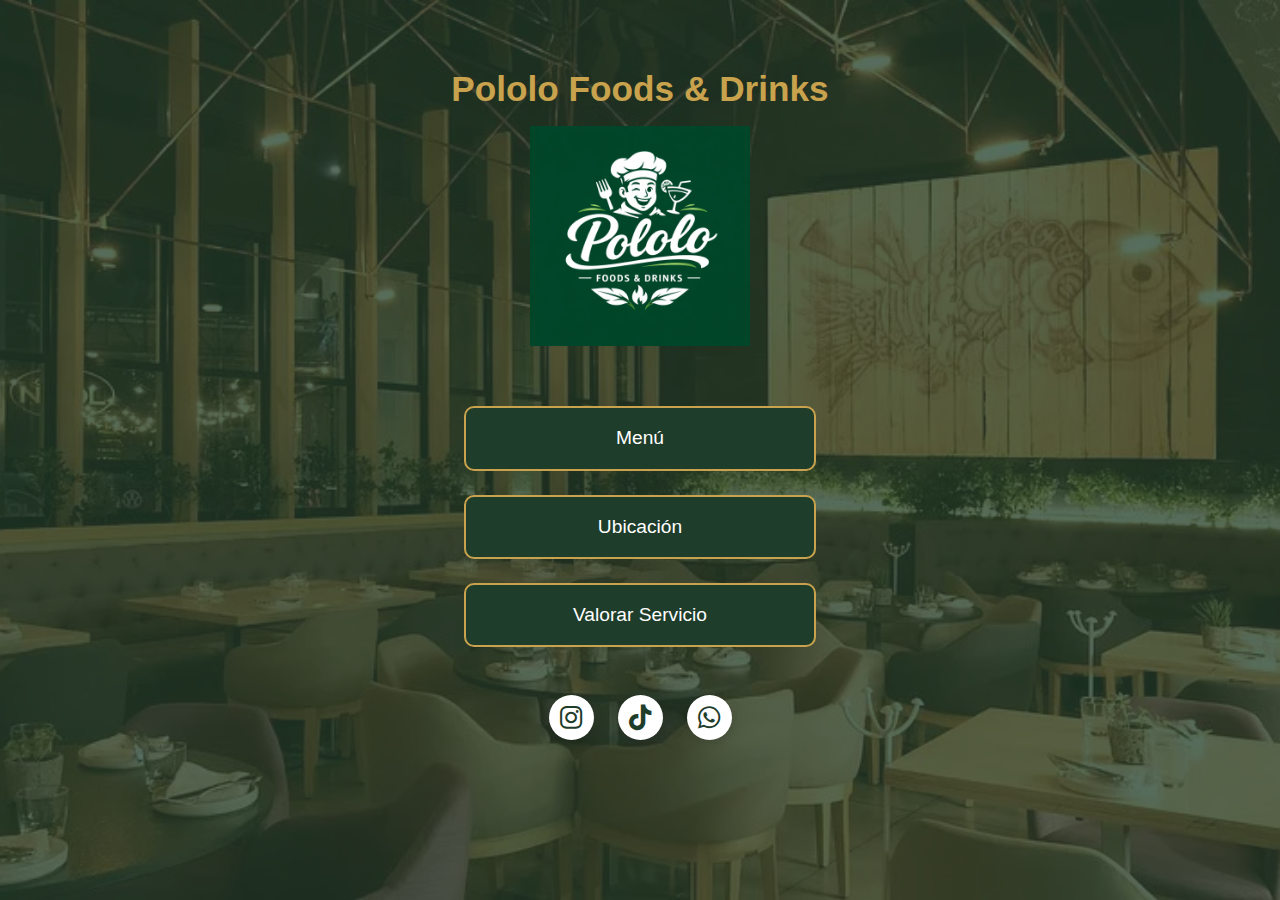
<file: index.html>
<!DOCTYPE html>
<html lang="es">
<head>
    <meta charset="UTF-8">
    <meta name="viewport" content="width=device-width, initial-scale=1.0">
    <title>Pololo Foods & Drinks</title>
    <!-- <link rel="stylesheet" href="styles/styles.css"> -->
     <link rel="stylesheet" href="styles/base.css">
    <link rel="stylesheet" href="styles/layout.css">
    <link rel="stylesheet" href="styles/components.css">

    <link rel="stylesheet" href="https://cdnjs.cloudflare.com/ajax/libs/font-awesome/6.5.0/css/all.min.css">
</head>

<body class="home-page">

<header class="hero">
    <div class="hero-content">
        <h1>Pololo Foods & Drinks</h1>
    </div>

    <div class="hero-logo">
        <img src="images/logo.jpeg" alt="Logo del restaurante">
    </div>
</header>

<section class="welcome-options">
    <a href="menu.html" class="welcome-btn">Menú</a>
    <a href="https://maps.app.goo.gl/4z84bugFYB1q24t46" class="welcome-btn">Ubicación</a>
    <!-- <a href="https://wa.me/18295180484" class="welcome-btn">WhatsApp</a> -->
    <a href="#" class="welcome-btn">Valorar Servicio</a>
    <div class="social-icons">
        <a href="https://instagram.com/TUUSUARIO" target="_blank" aria-label="Instagram">
            <i class="fab fa-instagram"></i>
        </a>

        <a href="https://tiktok.com/@TUUSUARIO" target="_blank" aria-label="TikTok">
            <i class="fab fa-tiktok"></i>
        </a>

        <a href="https://wa.me/18295180484" target="_blank" aria-label="WhatsApp">
            <i class="fab fa-whatsapp"></i>
        </a>
    </div>
</section>
</body>
</html>
</file>
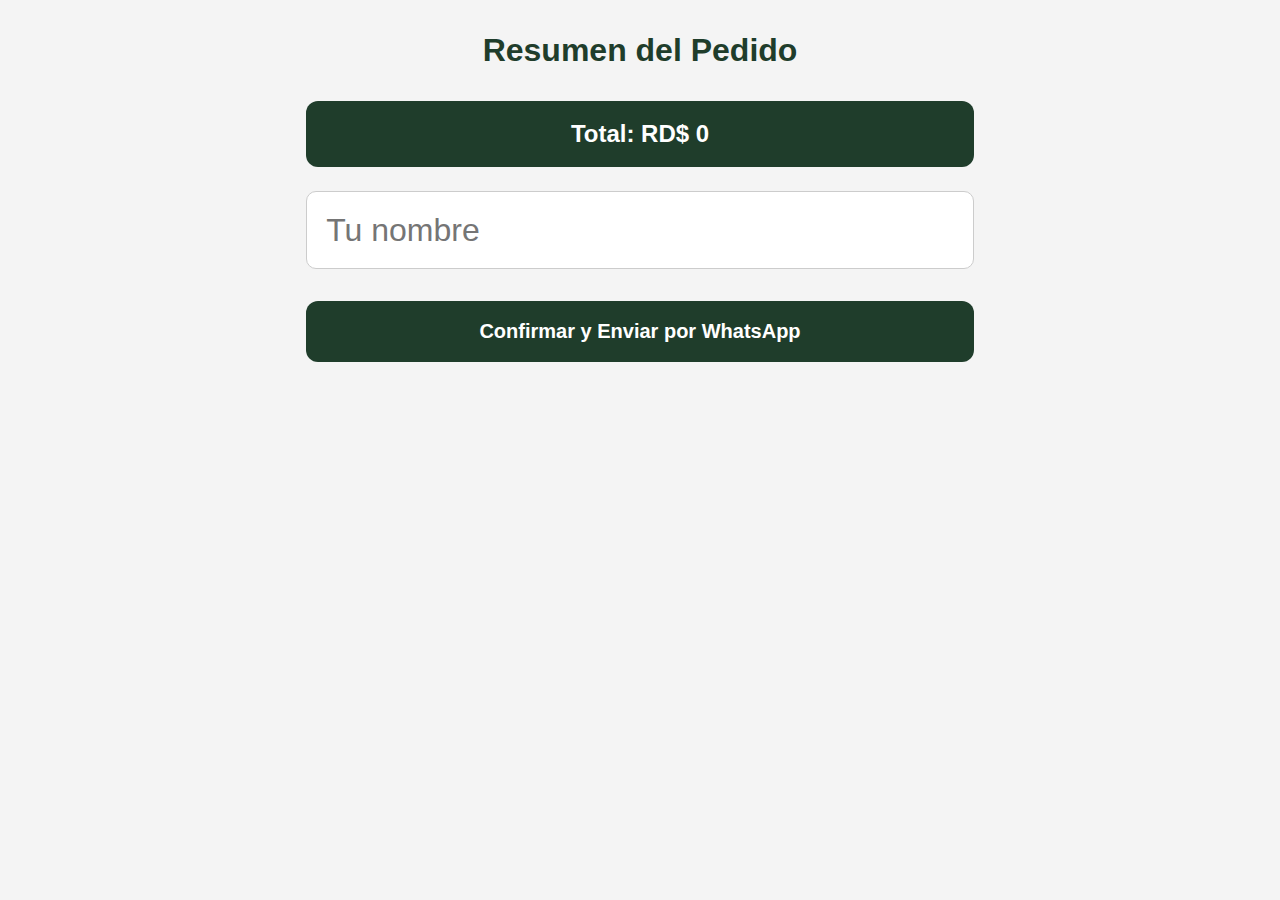
<file: checkout.html>
<!DOCTYPE html>
<html lang="es">
<head>
    <meta charset="UTF-8">
    <title>Confirmar Pedido</title>
    <link rel="stylesheet" href="styles/base.css">
    <link rel="stylesheet" href="styles/components.css">
</head>
<body class="checkout-page">

<div class="checkout-container">

    <h2 class="checkout-title">Resumen del Pedido</h2>

    <div id="order-list"></div>

    <div class="total-box">
        Total: RD$ <span id="total-price">0</span>
    </div>

    <input 
        type="text"
        id="customer-name"
        class="checkout-input"
        placeholder="Tu nombre"
    >

    <button id="confirm-order" class="checkout-btn">
        Confirmar y Enviar por WhatsApp
    </button>

</div>

<script type="module">

import { db } from "scripts/firebase.js";

import {
    collection,
    addDoc,
    serverTimestamp
} from "https://www.gstatic.com/firebasejs/10.12.0/firebase-firestore.js";

function showToast(message, type = "error") {

    const toast = document.createElement("div");
    toast.className = `toast ${type}`;
    toast.textContent = message;

    document.body.appendChild(toast);

    setTimeout(() => toast.classList.add("show"), 10);

    setTimeout(() => {
        toast.classList.remove("show");
        setTimeout(() => toast.remove(), 300);
    }, 3000);
}

const cart = JSON.parse(localStorage.getItem("cart")) || [];

const orderList = document.getElementById("order-list");
const totalSpan = document.getElementById("total-price");

let total = 0;

if (cart.length === 0) {
    orderList.innerHTML = "<p>Tu carrito está vacío.</p>";
} else {

    cart.forEach(item => {

        const subtotal = item.price * item.quantity;
        total += subtotal;

        const div = document.createElement("div");

        div.innerHTML = `
            <strong>${item.name}</strong><br>
            Cantidad: ${item.quantity}<br>
            Precio: RD$ ${item.price}<br>
            Subtotal: RD$ ${subtotal}<br>
            ${item.note ? "Nota: " + item.note : ""}
            <hr>
        `;

        orderList.appendChild(div);

    });

    totalSpan.textContent = total;

}

document.getElementById("confirm-order").addEventListener("click", async () => {

    const name = document.getElementById("customer-name").value.trim();

    if (!name) {
        showToast("Por favor ingresa tu nombre.");
        return;
    }

    let message = `Hola, soy ${name}.\n\nQuiero hacer el siguiente pedido:\n\n`;

    cart.forEach(item => {

        message += `• ${item.name}\n`;
        message += `  Cantidad: ${item.quantity}\n`;
        message += `  Precio: RD$ ${item.price}\n`;
        message += `  Subtotal: RD$ ${item.price * item.quantity}\n`;

        if (item.note && item.note.trim() !== "") {
            message += `  Nota: ${item.note}\n`;
        }

        message += `\n`;

    });

    message += `TOTAL: RD$ ${total}`;

    const encodedMessage = encodeURIComponent(message);
    const phone = "18295180484";
console.log("Intentando guardar pedido");
    try {

        // GUARDAR EN FIREBASE
        await addDoc(collection(db, "orders"), {
            customer: name,
            items: cart,
            total: total,
            status: "pending",
            createdAt: serverTimestamp()
        });

        // guardar el numero de pedido
        const orderNumber = orderRef.id;

        console.log("Pedido guardado en Firebase");

        // ABRIR WHATSAPP
        window.open(`https://wa.me/${phone}?text=${encodedMessage}`, "_blank");

        // LIMPIAR CARRITO
        localStorage.removeItem("cart");

        // REDIRIGIR
        window.location.href = "index.html";

    } catch (error) {

        console.error(error);
        showToast("Error enviando el pedido.");

    }
    console.log("DB:", db);

});

</script>

</body>
</html>
</file>
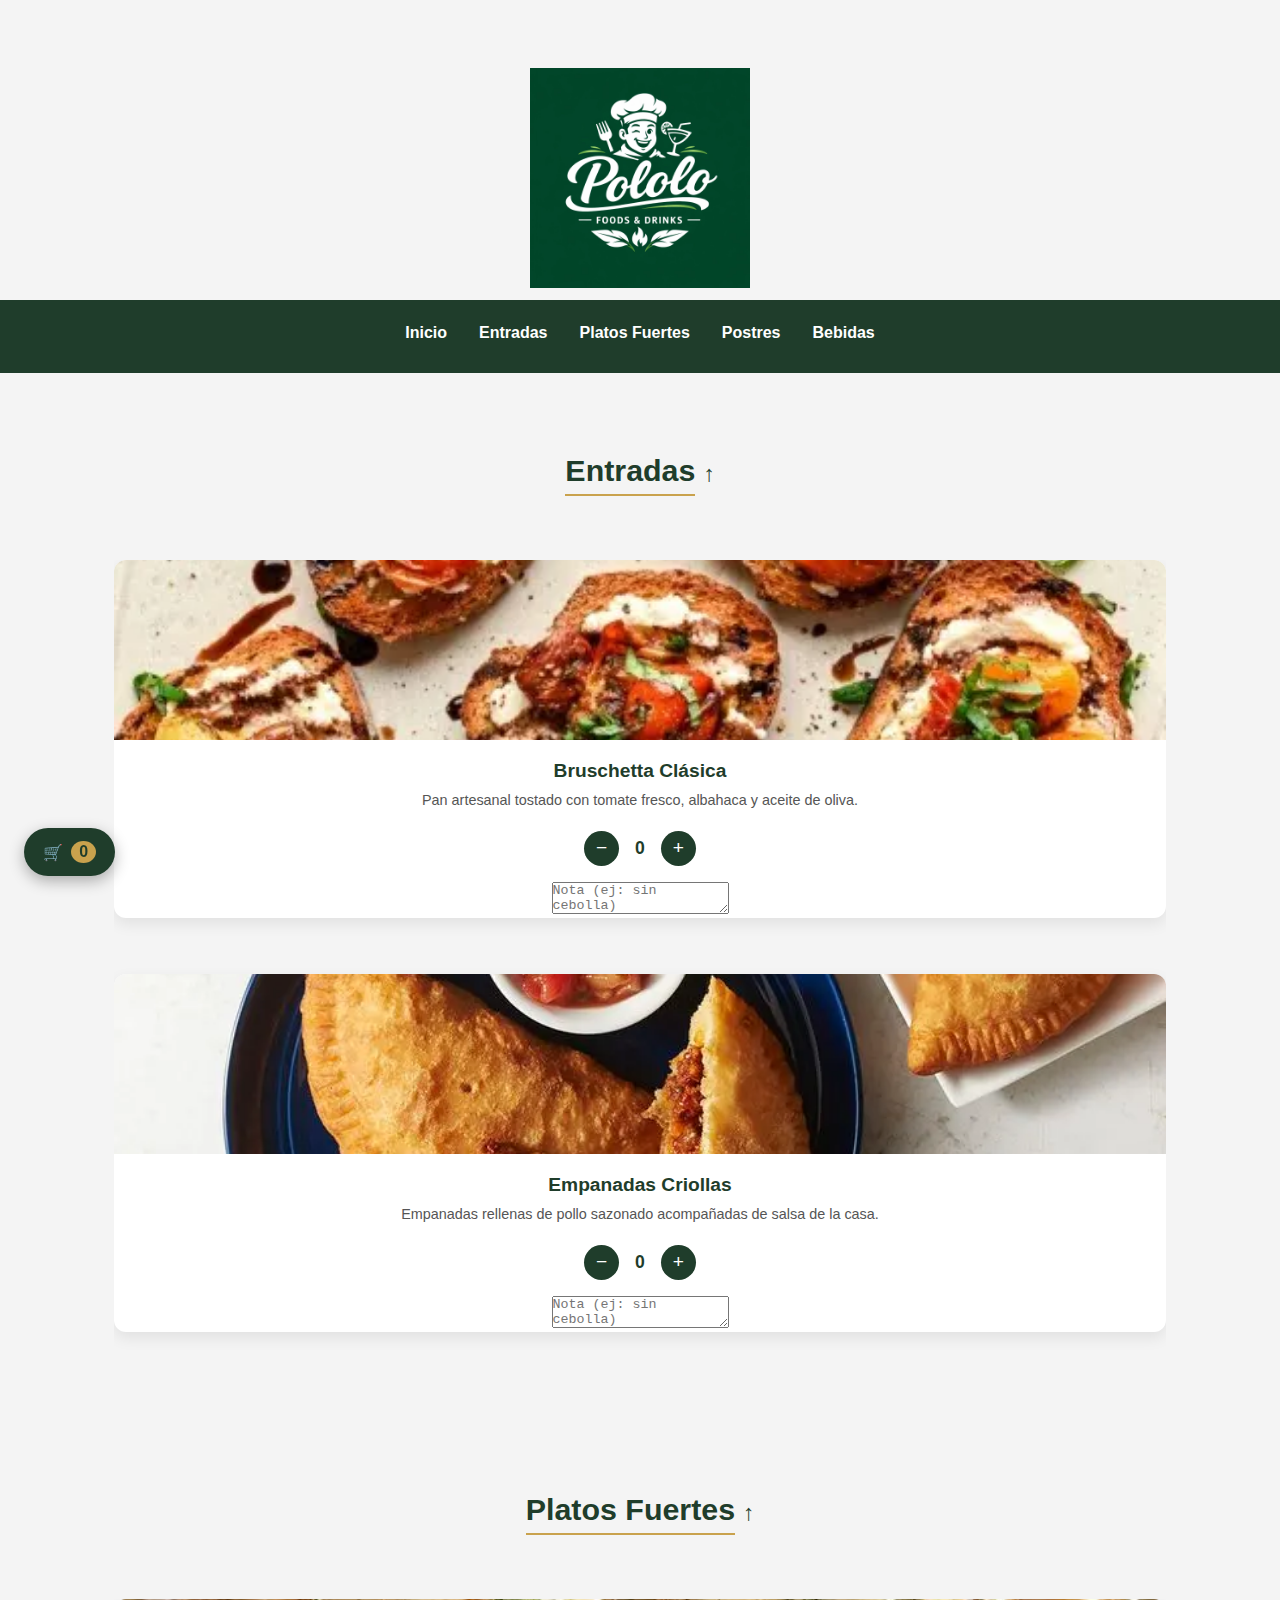
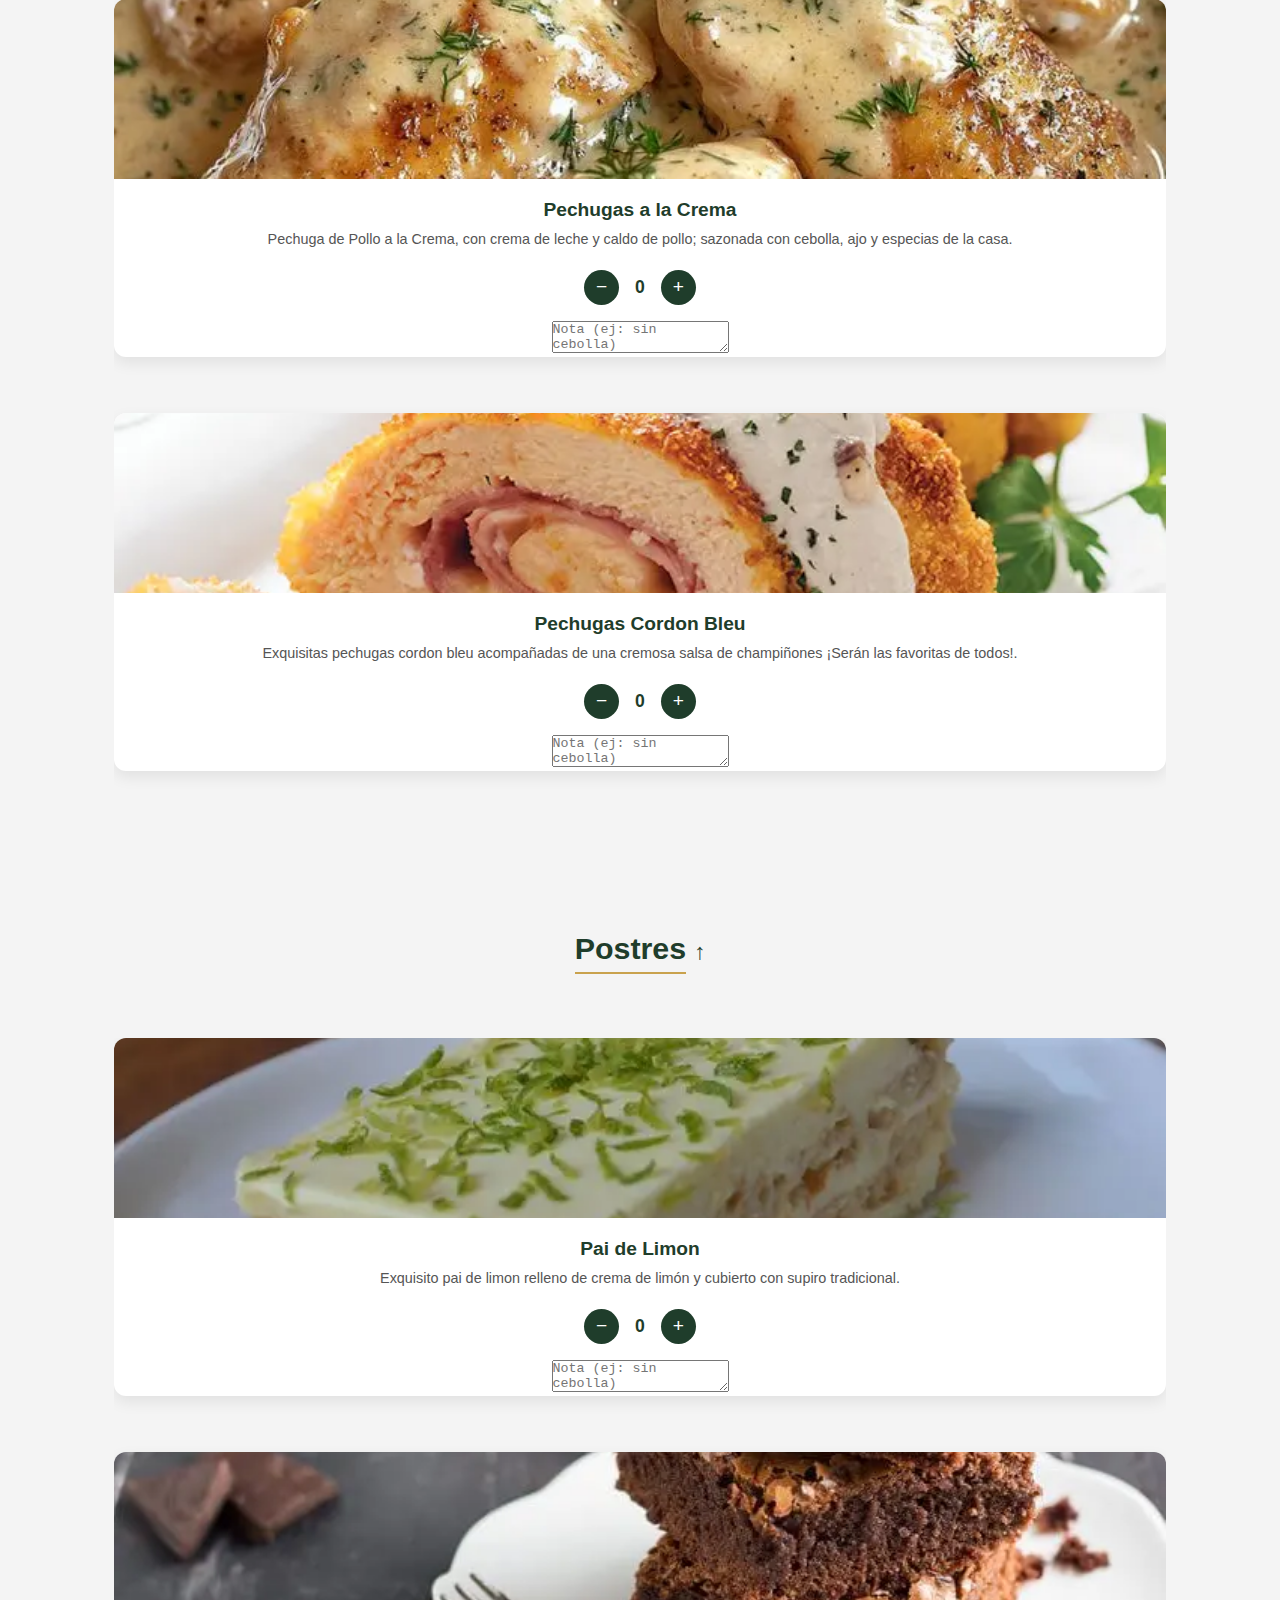
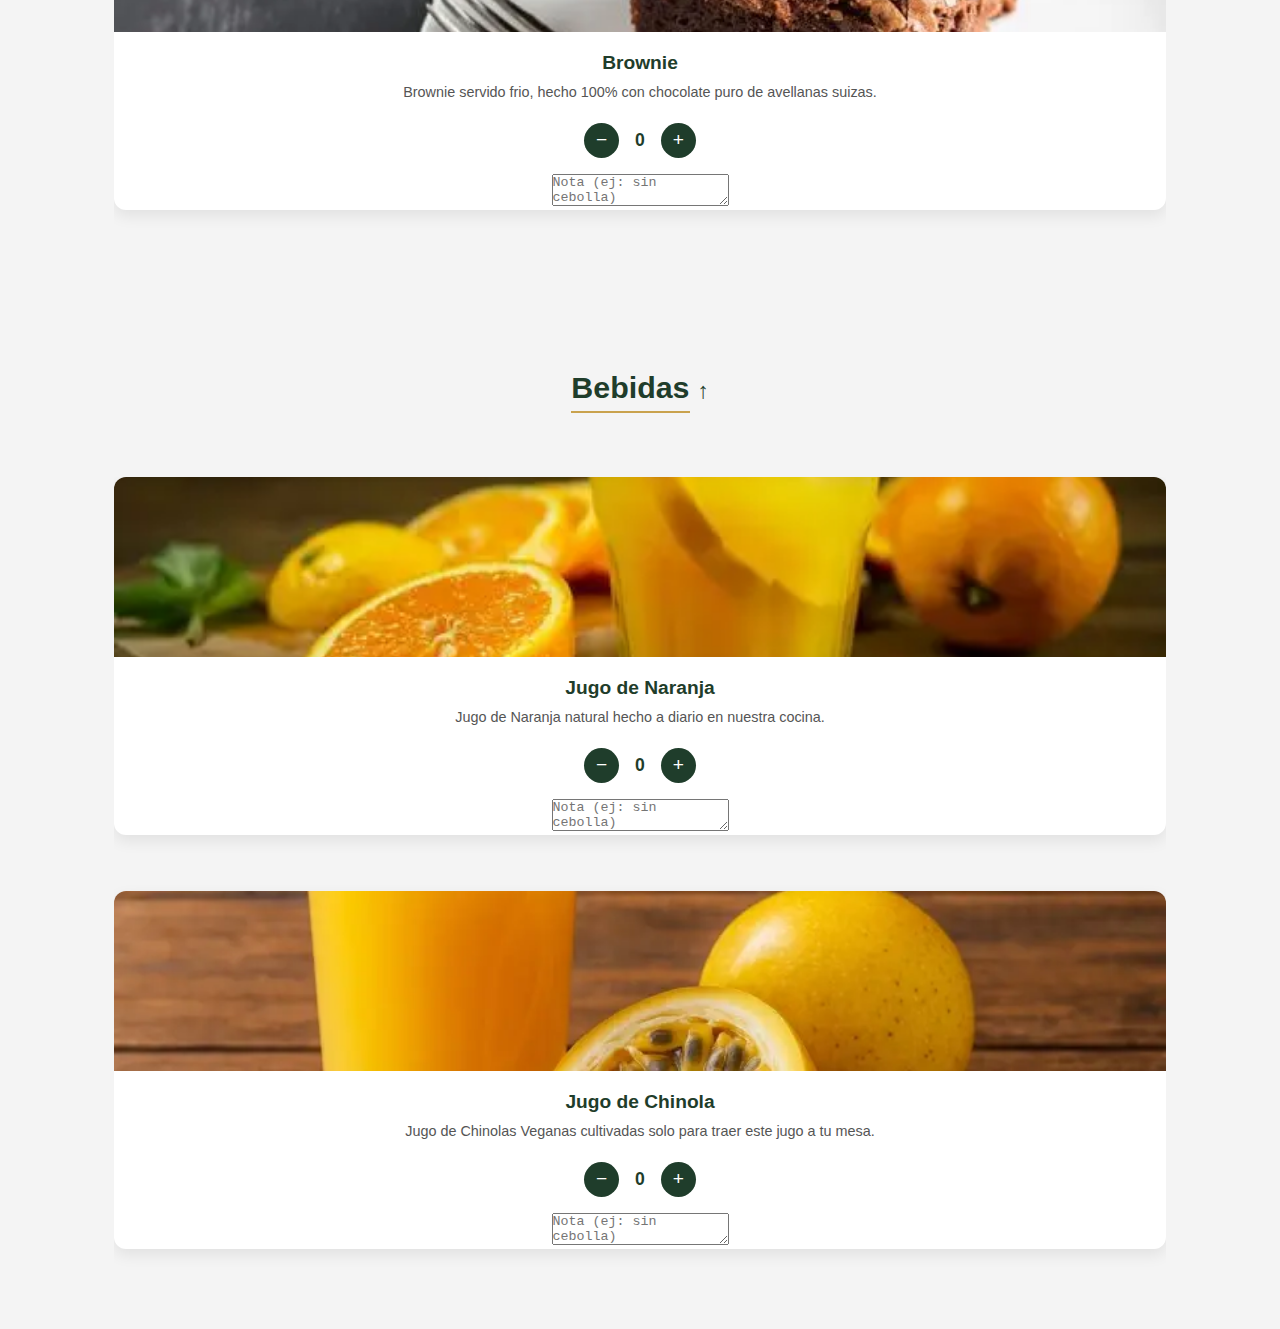
<file: menu.html>
<!DOCTYPE html>
<html lang="es">
<head>
    <meta charset="UTF-8">
    <meta name="viewport" content="width=device-width, initial-scale=1.0">
    <title>Menú | Restaurante</title>
    <!-- <link rel="stylesheet" href="styles/styles.css"> -->
    <link rel="stylesheet" href="styles/base.css">
    <link rel="stylesheet" href="styles/layout.css">
    <link rel="stylesheet" href="styles/components.css">
    <script src="scripts/navigation.js" defer></script>
    <script src="scripts/menu.js" defer></script>
    <script src="scripts/scroll.js" defer></script>
    <script src="scripts/cart.js" defer></script>
</head>

<body>

<div class="mobile-menu" id="mobileMenu">
    <div class="mobile-menu-header">
        <img src="images/logo.jpeg" alt="Logo">
    </div>
    <nav class="mobile-nav">
        <a href="#entradas">Entradas</a>
        <a href="#platos-fuertes">Platos Fuertes</a>
        <a href="#postres">Postres</a>
        <a href="#bebidas">Bebidas</a>
        <a href="index.html" class="back-home"> ← Inicio</a>

    </nav>
</div>

<div class="overlay" id="overlay"></div>


<!-- HERO -->
<header class="hero">
    <div class="hero-logo">
        <img src="images/logo.jpeg" alt="Logo del restaurante">
    </div>
    <button class="hamburger" id="hamburger">
    ☰
    </button>
</header>

<nav class="desktop-nav">
    <a href="index.html">Inicio</a>
    <a href="#entradas">Entradas</a>
    <a href="#platos-fuertes">Platos Fuertes</a>
    <a href="#postres">Postres</a>
    <a href="#bebidas">Bebidas</a>
</nav>


<!-- MENU LINKS -->
<main>
    <section id="entradas" class="menu-category">
        <div class="section-header">
            <h2>Entradas</h2>
            <button class="toggle-btn">↑</button>
        </div>
        <div class="section-content">
            <article class="menu-item" data-price="350">
                <img src="images/entradas/brushetas.webp" alt="Bruschetta clásica">
                <h3>Bruschetta Clásica</h3>
                <p>Pan artesanal tostado con tomate fresco, albahaca y aceite de oliva.</p>
                <div class="cart-controls">
                    <button class="remove-btn">−</button>
                    <span class="quantity">0</span>
                    <button class="add-btn">+</button>
                </div>
                <textarea class="item-note" placeholder="Nota (ej: sin cebolla)"></textarea>
            </article>
            <article class="menu-item" data-price="350"> 
                <img src="images/entradas/empanadas.webp" alt="Empanadas criollas">
                <h3>Empanadas Criollas</h3>
                <p>Empanadas rellenas de pollo sazonado acompañadas de salsa de la casa.</p>
                <div class="cart-controls">
                    <button class="remove-btn">−</button>
                    <span class="quantity">0</span>
                    <button class="add-btn">+</button>
                </div>
                <textarea class="item-note" placeholder="Nota (ej: sin cebolla)"></textarea>
            </article>
        </div>
    </section>

    <section id="platos-fuertes" class="menu-category">
        <div class="section-header">
            <h2>Platos Fuertes</h2>
            <button class="toggle-btn">↑</button>
        </div>
        <div class="section-content">
            <article class="menu-item" data-price="350">
                <img src="images/platos/pechugas.webp" alt="Pechugas a la Crema">
                <h3>Pechugas a la Crema</h3>
                <p>Pechuga de Pollo a la Crema, con crema de leche y caldo de pollo; sazonada con cebolla, ajo y especias de la casa.</p>
                <div class="cart-controls">
                    <button class="remove-btn">−</button>
                    <span class="quantity">0</span>
                    <button class="add-btn">+</button>
                </div>
                <textarea class="item-note" placeholder="Nota (ej: sin cebolla)"></textarea>
            </article>
            <article class="menu-item" data-price="350">
                <img src="images/platos/cordon_blue.webp" alt="Pechiugas a la Crema">
                <h3>Pechugas Cordon Bleu</h3>
                <p>Exquisitas pechugas cordon bleu acompañadas de una cremosa salsa de champiñones ¡Serán las favoritas de todos!.</p>
                <div class="cart-controls">
                    <button class="remove-btn">−</button>
                    <span class="quantity">0</span>
                    <button class="add-btn">+</button>
                </div>
                <textarea class="item-note" placeholder="Nota (ej: sin cebolla)"></textarea>
            </article>
        </div>
    </section>

    <section id="postres" class="menu-category">
        <div class="section-header">
            <h2>Postres</h2>
            <button class="toggle-btn">↑</button>
        </div>
        <div class="section-content">
            <article class="menu-item" data-price="350">
                <img src="images/postres/pai_limon.webp" alt="Pechugas a la Crema">
                <h3>Pai de Limon</h3>
                <p>Exquisito pai de limon relleno de crema de limón y cubierto con supiro tradicional.</p>
                <div class="cart-controls">
                    <button class="remove-btn">−</button>
                    <span class="quantity">0</span>
                    <button class="add-btn">+</button>
                </div>
                <textarea class="item-note" placeholder="Nota (ej: sin cebolla)"></textarea>
            </article>
            <article class="menu-item" data-price="350">
                <img src="images/postres/brownie.webp" alt="Pechiugas a la Crema">
                <h3>Brownie</h3>
                <p>Brownie servido frio, hecho 100% con chocolate puro de avellanas suizas.</p>
                <div class="cart-controls">
                    <button class="remove-btn">−</button>
                    <span class="quantity">0</span>
                    <button class="add-btn">+</button>
                </div>
                <textarea class="item-note" placeholder="Nota (ej: sin cebolla)"></textarea>
            </article>
        </div>
    </section>

    <section id="bebidas" class="menu-category">
        <div class="section-header">
            <h2>Bebidas</h2>
            <button class="toggle-btn">↑</button>
        </div>
        <div class="section-content">
            <article class="menu-item" data-price="350">
                <img src="images/bebidas/naranja.webp" alt="Pechugas a la Crema">
                <h3>Jugo de Naranja</h3>
                <p>Jugo de Naranja natural hecho a diario en nuestra cocina.</p>
                <div class="cart-controls">
                    <button class="remove-btn">−</button>
                    <span class="quantity">0</span>
                    <button class="add-btn">+</button>
                </div>
                <textarea class="item-note" placeholder="Nota (ej: sin cebolla)"></textarea>
            </article>
            <article class="menu-item" data-price="350">
                <img src="images/bebidas/chinola.webp" alt="Pechiugas a la Crema">
                <h3>Jugo de Chinola</h3>
                <p>Jugo de Chinolas Veganas cultivadas solo para traer este jugo a tu mesa.</p>
                <div class="cart-controls">
                    <button class="remove-btn">−</button>
                    <span class="quantity">0</span>
                    <button class="add-btn">+</button>
                </div>
                <textarea class="item-note" placeholder="Nota (ej: sin cebolla)"></textarea>
            </article>
    </section>

</main>

<button id="backToTop" aria-label="Volver arriba">
    ↑
</button>

<a href="checkout.html" class="floating-cart">
    🛒 <span id="cart-count">0</span>
</a>
</body>
</html>
</file>
<file: styles/base.css>
/* ===================================================== */
/* ================== VARIABLES GLOBALES =============== */
/* ===================================================== */

:root {
    --forest-green: #1f3d2b;
    --gold: #c9a24d;
    --soft-gray: #f4f4f4;
    --white: #ffffff;
}

/* ===================================================== */
/* ================== RESET Y BASE ===================== */
/* ===================================================== */

* {
    margin: 0;
    padding: 0;
    box-sizing: border-box;
}

body {
    font-family: 'Arial', sans-serif;
    background-color: var(--soft-gray);
    color: var(--forest-green);
    padding-top: 60px;
}

a {
    text-decoration: none;
    color: inherit;
}

html {
    scroll-behavior: smooth;
}
</file>
<file: styles/layout.css>
/* ===================================================== */
/* ======================= HERO ======================== */
/* ===================================================== */

.hero {
    position: relative;
    padding: 0.5rem 0.5rem;
    display: flex;
    flex-direction: column;
    align-items: center;
}

.hero-content h1 {
    color: var(--gold);
    font-size: 2.2rem;
    text-align: center;
    line-height: 1.2;
    margin-bottom: 1rem;
}

.hero-logo img {
    max-width: 180px;
    width: 100%;
}

/* ===================================================== */
/* =================== HOME PAGE BG ==================== */
/* ===================================================== */

.home-page {
    min-height: 100vh;
    background-image: url("../images/restaurante.webp");
    background-size: cover;
    background-position: center;
    position: relative;
}

.home-page::before {
    content: "";
    position: absolute;
    inset: 0;
    background-color: rgba(31, 61, 43, 0.75);
    z-index: 0;
}

.home-page>* {
    position: relative;
    z-index: 1;
}

/* ===================================================== */
/* ================== MENU SECTION BG ================== */
/* ===================================================== */

.menu-section {
    position: relative;
    min-height: 70vh;
    background-image: url("../images/restaurante.webp");
    background-size: cover;
    background-position: center;
    display: flex;
    align-items: center;
    justify-content: center;
}

.menu-section::before {
    content: "";
    position: absolute;
    inset: 0;
    background-color: rgba(31, 61, 43, 0.75);
}

/* ===================================================== */
/* ================== MENU CATEGORY ==================== */
/* ===================================================== */

.menu-category {
    text-align: center;
    padding: 3rem 1.5rem;
    max-width: 1100px;
    margin: 0 auto;
}

.menu-category h2 {
    text-align: center;
    color: var(--forest-green);
    margin-bottom: 2rem;
    margin-top: 2rem;
    font-size: 1.9rem;
    border-bottom: 2px solid var(--gold);
    display: inline-block;
    padding-bottom: 0.4rem;
}

/* ===================================================== */
/* =================== NAVIGATION ====================== */
/* ===================================================== */

.desktop-nav {
    display: none;
    justify-content: center;
    gap: 2rem;
    padding: 1.5rem;
    background-color: var(--forest-green);
}

.desktop-nav a {
    color: var(--white);
    font-weight: bold;
    border-bottom: 2px solid transparent;
    padding-bottom: 0.3rem;
    transition: 0.3s;
}

.desktop-nav a:hover {
    border-bottom: 2px solid var(--gold);
}

.hamburger {
    position: absolute;
    top: 1rem;
    left: 1rem;
    font-size: 2rem;
    background: none;
    border: none;
    color: var(--gold);
    cursor: pointer;
    z-index: 2000;
}

.hamburger.hidden {
    opacity: 0;
    pointer-events: none;
}

/* ===================================================== */
/* =================== MOBILE MENU ===================== */
/* ===================================================== */

.mobile-menu {
    position: fixed;
    top: 0;
    left: -100%;
    width: 70%;
    max-width: 300px;
    height: 100%;
    background-color: var(--white);
    box-shadow: 5px 0 20px rgba(0, 0, 0, 0.2);
    padding: 2rem 1.5rem;
    transition: left 0.3s ease;
    z-index: 1200;
    display: flex;
    flex-direction: column;
}

.mobile-menu.active {
    left: 0;
}

.mobile-menu-header {
    text-align: center;
    margin-bottom: 2rem;
}

.mobile-menu-header img {
    width: 120px;
}

.mobile-nav {
    display: flex;
    flex-direction: column;
    gap: 1.5rem;
}

.mobile-nav a {
    font-size: 1.1rem;
    font-weight: bold;
    padding-bottom: 0.5rem;
    border-bottom: 1px solid var(--gold);
}

.overlay {
    position: fixed;
    inset: 0;
    background: rgba(0, 0, 0, 0.4);
    display: none;
    z-index: 1100;
}

.overlay.active {
    display: block;
}

/* ===================================================== */
/* ==================== MEDIA QUERY ==================== */
/* ===================================================== */

@media (max-width: 767px) {
    .hero-content {
        margin-top: 2rem;
    }
}

@media (min-width: 768px) {

    .menu-links {
        grid-template-columns: repeat(2, 1fr);
        max-width: 600px;
    }

    .hero img {
        max-width: 220px;
    }

    #backToTop {
        bottom: 1rem;
        right: 1rem;
    }

    .hamburger {
        display: none;
    }

    .desktop-nav {
        display: flex;
    }
}
</file>
<file: styles/components.css>
/* ===================================================== */
/* ================== MENU LINKS ======================= */
/* ===================================================== */

.menu-links {
    position: relative;
    display: grid;
    grid-template-columns: 1fr;
    gap: 1rem;
    width: 90%;
    max-width: 400px;
}

.menu-links a {
    background-color: var(--soft-gray);
    color: var(--forest-green);
    text-align: center;
    padding: 1rem;
    font-size: 1.2rem;
    font-weight: bold;
    border-radius: 8px;
    border: 2px solid var(--gold);
    transition: all 0.3s ease;
    border-bottom: 2px solid var(--gold);
}

.menu-links a:hover {
    background-color: var(--gold);
    color: var(--white);
}

/* ===================================================== */
/* ================== MENU ITEMS ======================= */
/* ===================================================== */

.menu-item {
    background-color: var(--white);
    margin-bottom: 2rem;
    border-radius: 12px;
    overflow: hidden;
    box-shadow: 0 6px 15px rgba(0, 0, 0, 0.08);
    text-align: center;
}

.menu-item img {
    width: 100%;
    height: 180px;
    object-fit: cover;
}

.menu-item h3 {
    margin-top: 1rem;
    font-size: 1.2rem;
    color: var(--forest-green);
}

.menu-item p {
    padding: 0.5rem 1rem 1.2rem;
    font-size: 0.9rem;
    color: #555;
    line-height: 1.5;
}

/* ===================================================== */
/* ================== TOGGLE SECTION =================== */
/* ===================================================== */

.section-header {
    display: flex;
    justify-content: center;
    align-items: center;
    gap: 0.5rem;
    margin-bottom: 2rem;
    cursor: pointer;
}

.toggle-btn {
    background: none;
    border: none;
    font-size: 1.4rem;
    color: var(--forest-green);
    cursor: pointer;
    line-height: 1;
    transition: transform 0.3s ease;
}

.section-content {
    overflow: hidden;
    transition: max-height 0.4s ease;
    max-height: 1000px;
}

.section-content.hidden {
    max-height: 0;
}

.section-content.hidden+.toggle-btn {
    transform: rotate(180deg);
}

/* ===================================================== */
/* ================== BACK TO TOP ====================== */
/* ===================================================== */

#backToTop {
    position: fixed;
    bottom: 1.5rem;
    right: 1.5rem;
    width: 45px;
    height: 45px;
    border: none;
    border-radius: 50%;
    background-color: var(--forest-green);
    color: var(--gold);
    font-size: 1.4rem;
    cursor: pointer;
    display: none;
    align-items: center;
    justify-content: center;
    box-shadow: 0 4px 10px rgba(0, 0, 0, 0.25);
    z-index: 1000;
}

#backToTop:hover {
    background-color: var(--gold);
    color: var(--forest-green);
}

/* ===================================================== */
/* ================== WELCOME PAGE ===================== */
/* ===================================================== */

.welcome-options {
    display: grid;
    gap: 1.5rem;
    padding: 3rem 1.5rem;
    max-width: 400px;
    margin: 0 auto;
}

.welcome-btn {
    background-color: var(--forest-green);
    color: var(--white);
    text-align: center;
    padding: 1.2rem;
    font-size: 1.2rem;
    border-radius: 10px;
    border: 2px solid var(--gold);
    transition: all 0.3s ease;
}

.welcome-btn:hover {
    background-color: var(--gold);
    color: var(--forest-green);
}

#back-home {
    color: var(--gold);
}

/* ===== CART CONTROLS ===== */

.cart-controls {
    display: flex;
    justify-content: center;
    align-items: center;
    gap: 1rem;
    padding-bottom: 1rem;
}

.cart-controls button {
    background-color: var(--forest-green);
    color: var(--white);
    border: none;
    width: 35px;
    height: 35px;
    border-radius: 50%;
    font-size: 1.2rem;
    cursor: pointer;
}

.cart-controls button:hover {
    background-color: var(--gold);
    color: var(--forest-green);
}

.quantity {
    font-weight: bold;
    font-size: 1.1rem;
}

/* ===== FLOATING CART ===== */

.floating-cart {
    position: fixed;
    bottom: 1.5rem;
    left: 1.5rem;
    background-color: var(--forest-green);
    color: var(--white);
    padding: 0.8rem 1.2rem;
    border-radius: 30px;
    font-weight: bold;
    display: flex;
    align-items: center;
    gap: 0.5rem;
    box-shadow: 0 5px 15px rgba(0, 0, 0, 0.3);
    z-index: 2000;
}

.floating-cart span {
    background-color: var(--gold);
    color: var(--forest-green);
    padding: 2px 8px;
    border-radius: 50%;
}

/* ========================================= */
/* ========== CHECKOUT PAGE ================ */
/* ========================================= */

.checkout-page {
    min-height: 100vh;
    padding: 2rem 1.5rem 4rem;
    background-color: var(--soft-gray);
}

.checkout-container {
    max-width: 700px;
    margin: 0 auto;
    padding: 0 1rem;
}

.checkout-title {
    text-align: center;
    font-size: 2rem;
    margin-bottom: 2rem;
    color: var(--forest-green);
}

.order-item {
    background: var(--white);
    padding: 1.5rem;
    border-radius: 12px;
    margin-bottom: 1.25rem;
    box-shadow: 0 5px 12px rgba(0, 0, 0, 0.08);
    font-size: 1.5rem;
    line-height: 1.6;
}

.order-item strong {
    font-size: 1.1rem;
}

.total-box {
    background: var(--forest-green);
    color: var(--white);
    padding: 1.2rem;
    border-radius: 12px;
    font-size: 1.5rem;
    font-weight: bold;
    text-align: center;
    margin-top: 1.5rem;
}

.checkout-input {
    width: 100%;
    padding: 1.2rem;
    margin-top: 1.5rem;
    border-radius: 10px;
    border: 1px solid #ccc;
    font-size: 2rem;
}

.checkout-btn {
    width: 100%;
    margin-top: 2rem;
    padding: 1.2rem;
    border-radius: 12px;
    border: none;
    font-size: 1.25rem;
    font-weight: bold;
    background-color: var(--forest-green);
    color: var(--white);
    cursor: pointer;
    transition: 0.3s;
}

.checkout-btn:hover {
    background-color: var(--gold);
    color: var(--forest-green);
}

/* ========================================= */
/* ============== TOAST ALERT ============== */
/* ========================================= */

.toast {
    position: fixed;
    bottom: 2rem;
    right: 50%;
    transform: translateX(50%) translateY(20px);
    background-color: var(--forest-green);
    color: var(--white);
    padding: 1rem 1.5rem;
    border-radius: 12px;
    font-size: 0.95rem;
    box-shadow: 0 8px 20px rgba(0, 0, 0, 0.3);
    opacity: 0;
    pointer-events: none;
    transition: all 0.3s ease;
    z-index: 5000;
}

.toast.show {
    opacity: 1;
    transform: translateX(50%) translateY(0);
}

.toast.error {
    background-color: #c0392b;
}

.toast.success {
    background-color: #27ae60;
}

/* ========================================= */
/* ============ SOCIAL ICONS ============== */
/* ========================================= */

.social-icons {
    margin-top: 1.5rem;
    display: flex;
    justify-content: center;
    gap: 1.5rem;
}

.social-icons a {
    font-size: 1.6rem;
    color: var(--forest-green);
    background: var(--white);
    width: 45px;
    height: 45px;
    display: flex;
    align-items: center;
    justify-content: center;
    border-radius: 50%;
    box-shadow: 0 4px 12px rgba(0, 0, 0, 0.15);
    transition: all 0.3s ease;
}

.social-icons a:hover {
    transform: translateY(-4px);
    background: var(--forest-green);
    color: var(--white);
}

.section-content {
    display: grid;
    grid-template-columns: 1fr;
    gap: 1.5rem;
}

@media (max-width: 600px) {

    .menu-item {
        display: flex;
        align-items: center;
        justify-content: space-between;
        text-align: left;
        padding: 0.8rem;
        gap: 0.8rem;
    }

    .item-info {
        display: flex;
        flex-direction: column;
        flex: 1;
    }

    .menu-item img {
        width: 110px;
        height: 110px;
        object-fit: cover;
        border-radius: 10px;
        flex-shrink: 0;
    }

    .menu-item h3 {
        margin: 0;
        font-size: 1rem;
    }

    .menu-item p {
        margin-top: 0.3rem;
        padding: 0;
        font-size: 0.85rem;
    }

    .cart-controls {
        justify-content: flex-start;
        padding-top: 0.5rem;
    }

    .cart-controls {
        flex-direction: column;
        align-items: flex-start;
        gap: 0.3rem;
    }

    .cart-controls button {
        width: 32px;
        height: 32px;
    }

    .quantity {
        font-size: 0.95rem;
    }
}
</file>
<file: styles/styles.css>
/* ====== VARIABLES DE COLOR ====== */
:root {
    --forest-green: #1f3d2b;
    --gold: #c9a24d;
    --soft-gray: #f4f4f4;
    --white: #ffffff;
}

/* ====== RESET BÁSICO ====== */
* {
    margin: 0;
    padding: 0;
    box-sizing: border-box;
}

body {
    font-family: 'Arial', sans-serif;
    background-color: var(--soft-gray);
    color: var(--forest-green);
}

a {
    text-decoration: none;
    color: inherit;
}

/* ====== HERO ====== */
.hero {
    position: relative;
    padding: 0.5rem 0.5rem;
    display: flex;
    flex-direction: column;
    align-items: center;
    /* gap: 1.5rem; */
}


.hero-content h1 {
    color: var(--gold);
    font-size: 2.2rem;
    text-align: center;
    line-height: 1.2;
    margin-bottom: 1rem;
}

.hero-logo img {
    max-width: 180px;
    width: 100%;
}


/* ====== MENU LINKS SECTION ====== */
.menu-section {
    position: relative;
    min-height: 70vh;
    background-image: url("../images/restaurante.webp");
    background-size: cover;
    background-position: center;
    display: flex;
    align-items: center;
    justify-content: center;
}

/* Overlay oscuro */
.menu-section::before {
    content: "";
    position: absolute;
    inset: 0;
    background-color: rgba(31, 61, 43, 0.75);
}

.menu-links {
    position: relative;
    display: grid;
    grid-template-columns: 1fr;
    gap: 1rem;
    width: 90%;
    max-width: 400px;
}

.menu-links a {
    background-color: var(--soft-gray);
    color: var(--forest-green);
    text-align: center;
    padding: 1rem;
    font-size: 1.2rem;
    font-weight: bold;
    border-radius: 8px;
    border: 2px solid var(--gold);
    transition: all 0.3s ease;
}

.menu-links a:hover {
    background-color: var(--gold);
    color: var(--white);
}

/* ====== MENU ITEM WITH IMAGE ====== */
.menu-item {
    background-color: var(--white);
    margin-bottom: 2rem;
    border-radius: 12px;
    overflow: hidden;
    box-shadow: 0 6px 15px rgba(0, 0, 0, 0.08);
    text-align: center;
}

.menu-item img {
    width: 100%;
    height: 180px;
    object-fit: cover;
}

.menu-item h3 {
    margin-top: 1rem;
    font-size: 1.2rem;
    color: var(--forest-green);
}

.menu-item p {
    padding: 0.5rem 1rem 1.2rem;
    font-size: 0.9rem;
    color: #555;
    line-height: 1.5;
}

.menu-category h2 {
    text-align: center;
    color: var(--forest-green);
    margin-bottom: 2rem;
    margin-top: 2rem;
    font-size: 1.9rem;
    border-bottom: 2px solid var(--gold);
    display: inline-block;
    padding-bottom: 0.4rem;
}

.menu-category {
    text-align: center;
    padding: 3rem 1.5rem;
    max-width: 1100px;      
    margin: 0 auto;        
}

html {
    scroll-behavior: smooth;
}

/* ====== BACK TO TOP BUTTON ====== */
#backToTop {
    position: fixed;
    bottom: 1.5rem;
    right: 1.5rem;
    width: 45px;
    height: 45px;
    border: none;
    border-radius: 50%;
    background-color: var(--forest-green);
    color: var(--gold);
    font-size: 1.4rem;
    cursor: pointer;
    display: none;
    align-items: center;
    justify-content: center;
    box-shadow: 0 4px 10px rgba(0, 0, 0, 0.25);
    z-index: 1000;
}

#backToTop:hover {
    background-color: var(--gold);
    color: var(--forest-green);
}

.section-header {
    display: flex;
    justify-content: center;
    align-items: center;
    gap: 0.5rem;
    margin-bottom: 2rem;
    cursor: pointer;
}


.toggle-btn {
    background: none;
    border: none;
    font-size: 1.4rem;
    color: var(--forest-green);
    cursor: pointer;
    line-height: 1;
    transition: transform 0.3s ease;

}

.section-content.hidden + .toggle-btn {
    transform: rotate(180deg);
}

.section-content {
  overflow: hidden;
  transition: max-height 0.4s ease;
  max-height: 1000px;
}

.section-content.hidden {
  max-height: 0;
}

.hamburger {
    position: absolute;
    top: 1rem;
    left: 1rem;
    font-size: 2rem;
    background: none;
    border: none;
    color: var(--gold);
    cursor: pointer;
    z-index: 2000;
}




.mobile-menu {
    position: fixed;
    top: 0;
    left: -100%;
    width: 70%;
    max-width: 300px;
    height: 100%;
    background-color: var(--white);
    box-shadow: 5px 0 20px rgba(0,0,0,0.2);
    padding: 2rem 1.5rem;
    transition: left 0.3s ease;
    z-index: 1200;
    display: flex;
    flex-direction: column;
}

.mobile-menu.active {
    left: 0;
}

.mobile-menu-header {
    text-align: center;
    margin-bottom: 2rem;
}

.mobile-menu-header img {
    width: 120px;
}

.mobile-nav {
    display: flex;
    flex-direction: column;
    gap: 1.5rem;
}

.mobile-nav a {
    font-size: 1.1rem;
    /* color: var(--forest-green); */
    font-weight: bold;
     padding-bottom: 0.5rem;
    border-bottom: 1px solid var(--gold);
}

.overlay {
    position: fixed;
    inset: 0;
    background: rgba(0,0,0,0.4);
    display: none;
    z-index: 1100;
}

.overlay.active {
    display: block;
}

.hamburger.hidden {
    opacity: 0;
    pointer-events: none;
}

.menu-links a {
    border-bottom: 2px solid var(--gold);
}

.welcome-options {
    display: grid;
    gap: 1.5rem;
    padding: 3rem 1.5rem;
    max-width: 400px;
    margin: 0 auto;
}

.welcome-btn {
    background-color: var(--forest-green);
    color: var(--white);
    text-align: center;
    padding: 1.2rem;
    font-size: 1.2rem;
    border-radius: 10px;
    border: 2px solid var(--gold);
    transition: all 0.3s ease;
}

.welcome-btn:hover {
    background-color: var(--gold);
    color: var(--forest-green);
}

.back-home {
    font-weight: bold;
    color: var(--gold);
    margin-bottom: 1rem;
    display: inline-block;
    border-bottom: 2px solid var(--gold);
    padding-bottom: 0.5rem;
}

.desktop-nav {
    display: none;
    justify-content: center;
    gap: 2rem;
    padding: 1.5rem;
    background-color: var(--forest-green);
}

.desktop-nav a {
    color: var(--white);
    font-weight: bold;
    border-bottom: 2px solid transparent;
    padding-bottom: 0.3rem;
    transition: 0.3s;
}

.desktop-nav a:hover {
    border-bottom: 2px solid var(--gold);
}

.home-page {
    min-height: 100vh;
    background-image: url("../images/restaurante.webp");
    background-size: cover;
    background-position: center;
    position: relative;
}

.home-page::before {
    content: "";
    position: absolute;
    inset: 0;
    background-color: rgba(31, 61, 43, 0.75);
    z-index: 0;
}

.home-page > * {
    position: relative;
    z-index: 1;
}


@media (max-width: 767px) {
    .hero-content {
        margin-top: 2rem;
    }
}




/* ====== MEDIA QUERY (DESKTOP) ====== */
@media (min-width: 768px) {
    .menu-links {
        grid-template-columns: repeat(2, 1fr);
        max-width: 600px;
    }

    .hero img {
        max-width: 220px;
    }

    #backToTop {
        bottom: 1rem;
        right: 1rem;
    }

    .hamburger {
        display: none;
    }

    .desktop-nav {
        display: flex;
    }
}
</file>
